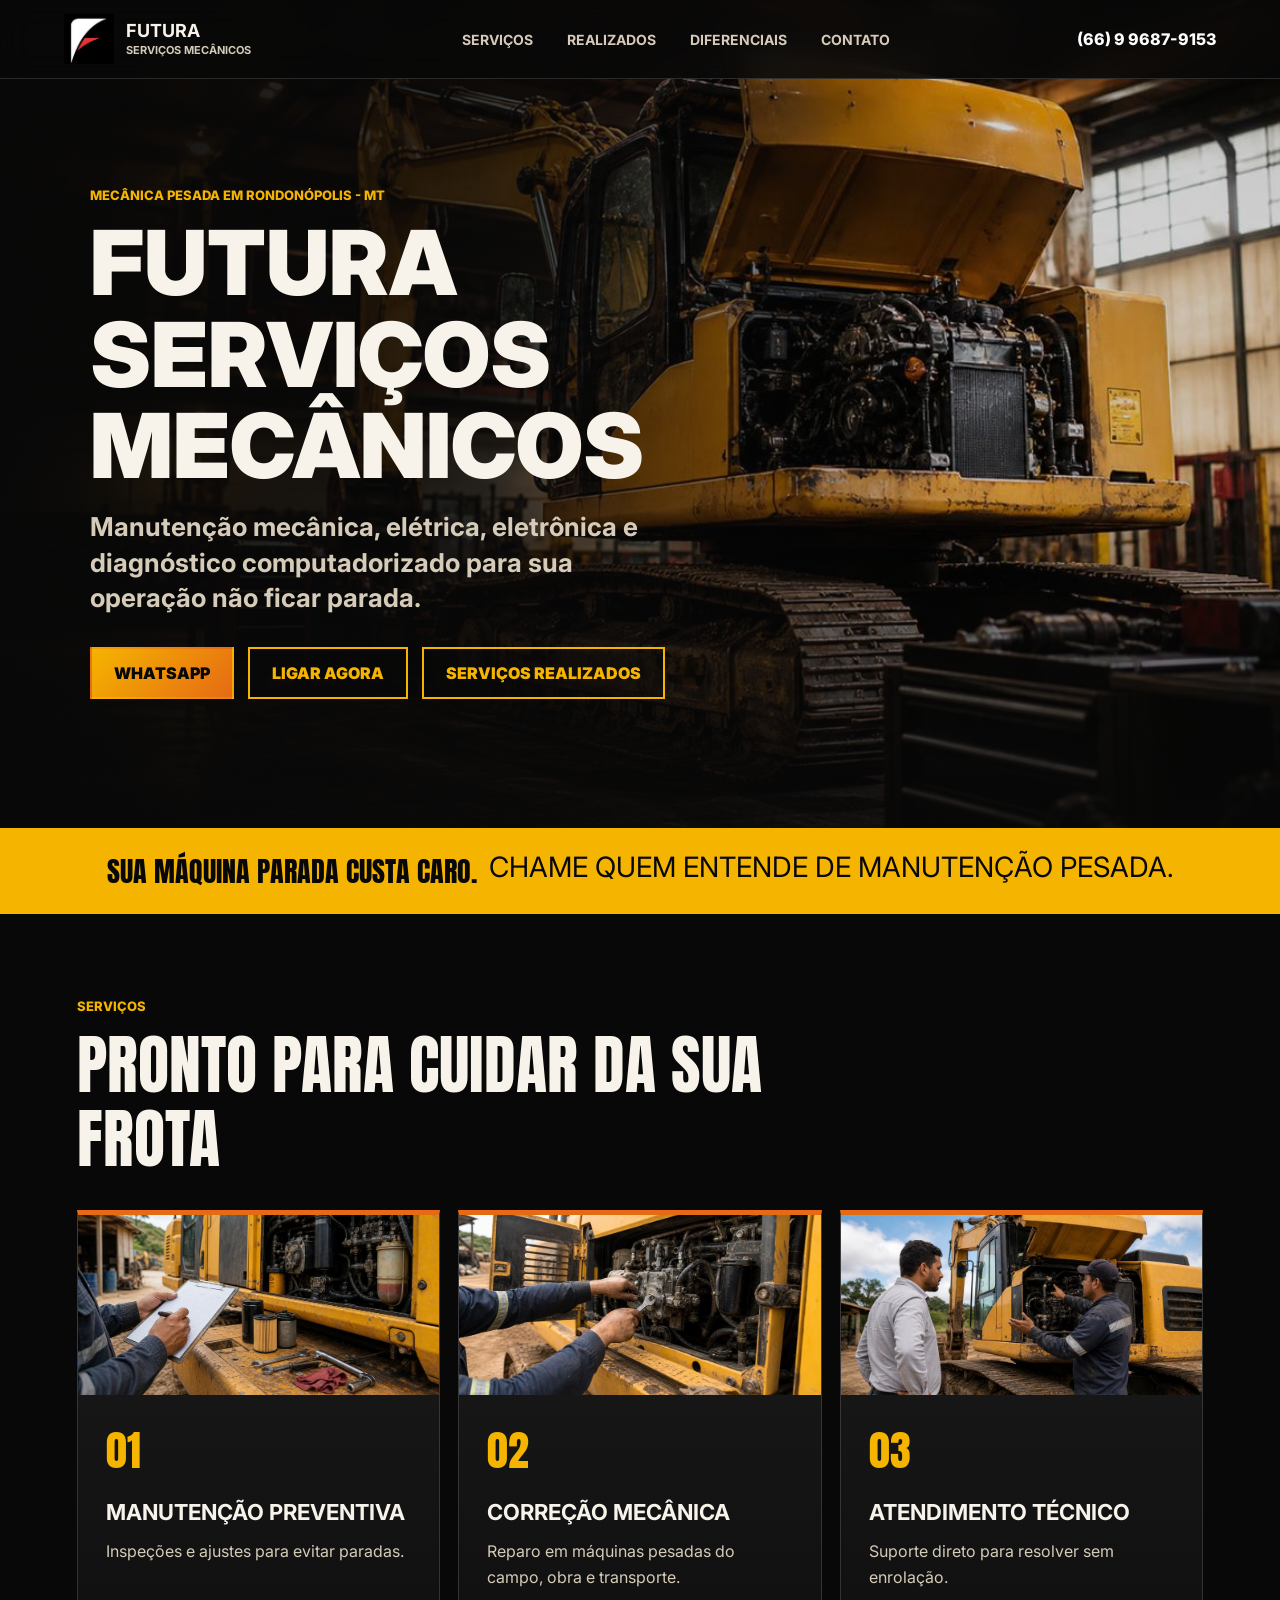
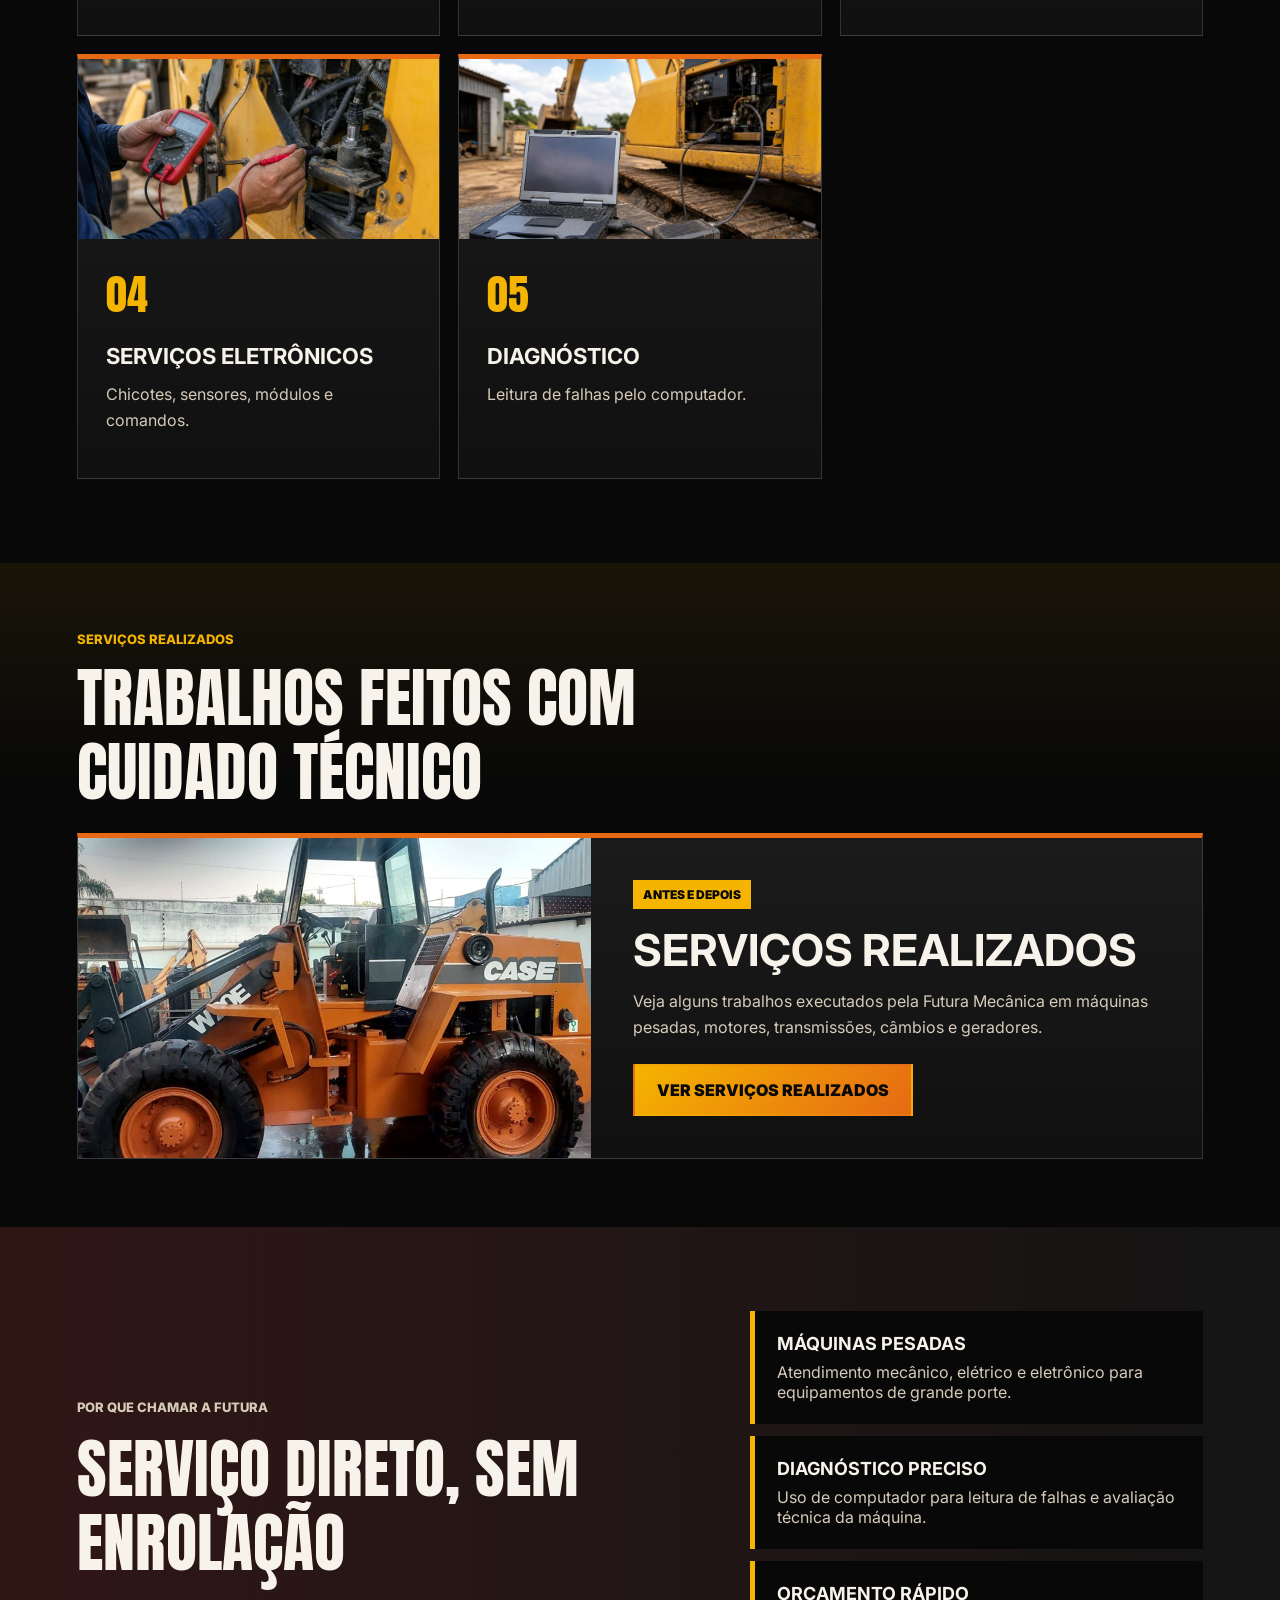
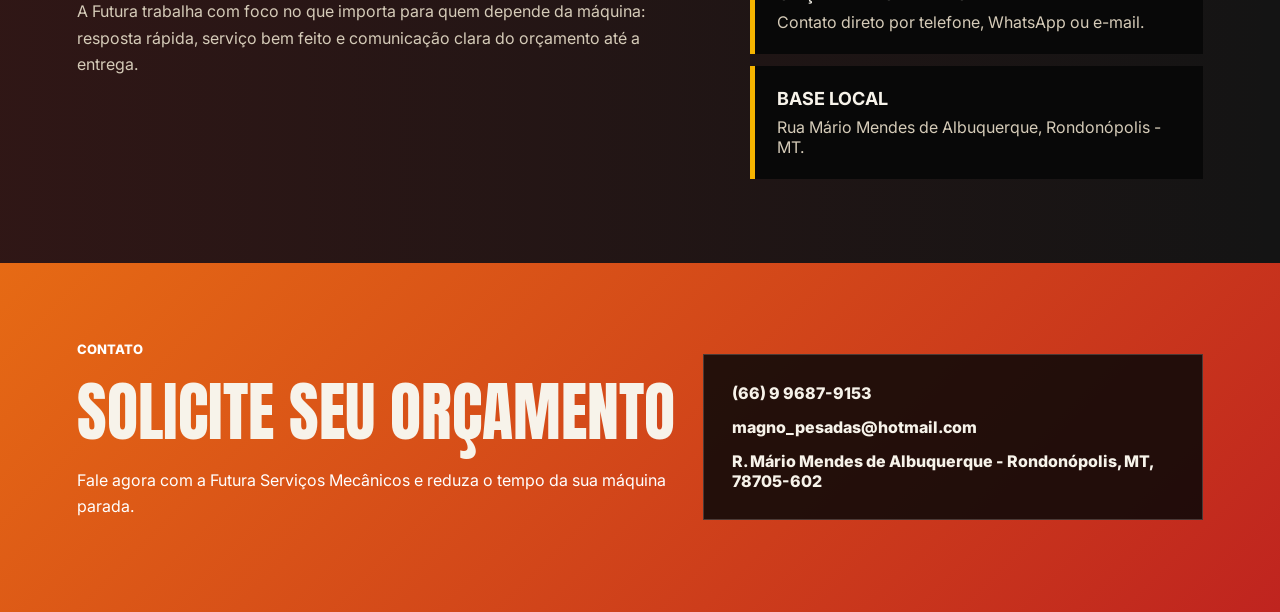
<file: index.html>
<!doctype html>
<html lang="pt-BR">
  <head>
    <meta charset="utf-8">
    <meta name="viewport" content="width=device-width, initial-scale=1">
    <title>Futura Serviços Mecânicos</title>
    <meta
      name="description"
      content="Manutenção de máquinas pesadas em Rondonópolis, MT. Solicite seu orçamento com a Futura Serviços Mecânicos."
    >
    <link rel="canonical" href="https://futuramec.com.br/">
    <meta name="referrer" content="strict-origin-when-cross-origin">
    <meta name="theme-color" content="#f4b400">
    <meta property="og:title" content="Futura Serviços Mecânicos">
    <meta property="og:description" content="Manutenção mecânica, elétrica, eletrônica e diagnóstico computadorizado para máquinas pesadas em Rondonópolis, MT.">
    <meta property="og:type" content="website">
    <meta property="og:url" content="https://futuramec.com.br/">
    <meta property="og:image" content="https://futuramec.com.br/assets/images/hero/oficina-mecanica-pesada.jpg">
    <link rel="preconnect" href="https://fonts.googleapis.com">
    <link rel="preconnect" href="https://fonts.gstatic.com" crossorigin>
    <link rel="preload" as="image" href="assets/images/hero/oficina-mecanica-pesada.jpg">
    <link rel="icon" href="favicon.ico" sizes="any">
    <link rel="icon" type="image/png" sizes="32x32" href="assets/images/brand/favicon-32x32.png">
    <link rel="icon" type="image/png" sizes="48x48" href="assets/images/brand/favicon-48x48.png">
    <link rel="apple-touch-icon" sizes="180x180" href="assets/images/brand/apple-touch-icon.png">
    <link rel="manifest" href="site.webmanifest">
    <link
      href="https://fonts.googleapis.com/css2?family=Anton&family=Inter:wght@400;600;700;800&display=swap"
      rel="stylesheet"
    >
    <link rel="stylesheet" href="assets/css/styles.css">
    <script src="assets/js/site.js" defer></script>
  </head>
  <body>
    <header class="site-header" aria-label="Topo do site">
      <a class="brand" href="#inicio" aria-label="Futura Serviços Mecânicos">
        <img class="brand-logo" src="assets/images/brand/logo-futura.jpg" alt="Logo Futura">
        <span>
          <strong>Futura</strong>
          <small>Serviços Mecânicos</small>
        </span>
      </a>

      <nav class="site-nav" aria-label="Menu principal">
        <a href="#servicos">Serviços</a>
        <a href="servicos-realizados.html">Realizados</a>
        <a href="#diferenciais">Diferenciais</a>
        <a href="#contato">Contato</a>
      </nav>

      <a class="header-call" href="tel:+5566996879153">(66) 9 9687-9153</a>
    </header>

    <main id="inicio">
      <section class="hero">
        <div class="hero-media" aria-hidden="true"></div>
        <div class="hero-overlay"></div>
        <div class="hero-content">
          <p class="eyebrow">Mecânica pesada em Rondonópolis - MT</p>
          <h1>Futura Serviços Mecânicos</h1>
          <p class="hero-subtitle">Manutenção mecânica, elétrica, eletrônica e diagnóstico computadorizado para sua operação não ficar parada.</p>
          <div class="hero-actions">
            <a class="button button-primary" href="https://wa.me/5566996879153" target="_blank" rel="noopener noreferrer">
              WhatsApp
            </a>
            <a class="button button-secondary" href="tel:+5566996879153">
              Ligar agora
            </a>
            <a class="button button-secondary" href="servicos-realizados.html">
              Serviços realizados
            </a>
          </div>
        </div>
      </section>

      <section class="alert-strip" aria-label="Chamada principal">
        <strong>Sua máquina parada custa caro.</strong>
        <span>Chame quem entende de manutenção pesada.</span>
      </section>

      <section class="section services" id="servicos">
        <div class="section-heading">
          <p class="eyebrow">Serviços</p>
          <h2>Pronto para cuidar da sua frota</h2>
        </div>

        <div class="service-grid">
          <article class="service-card">
            <img src="assets/images/services/manutencao-preventiva.jpg" alt="Manutenção preventiva em máquina pesada" loading="lazy" decoding="async">
            <span class="service-number">01</span>
            <h3>Manutenção preventiva</h3>
            <p>Inspeções e ajustes para evitar paradas.</p>
          </article>
          <article class="service-card">
            <img src="assets/images/services/correcao-mecanica.jpg" alt="Correção mecânica em máquina pesada" loading="lazy" decoding="async">
            <span class="service-number">02</span>
            <h3>Correção mecânica</h3>
            <p>Reparo em máquinas pesadas do campo, obra e transporte.</p>
          </article>
          <article class="service-card">
            <img src="assets/images/services/atendimento-tecnico.jpg" alt="Atendimento técnico em máquina pesada" loading="lazy" decoding="async">
            <span class="service-number">03</span>
            <h3>Atendimento técnico</h3>
            <p>Suporte direto para resolver sem enrolação.</p>
          </article>
          <article class="service-card">
            <img src="assets/images/services/servico-eletronico.jpg" alt="Serviço eletrônico em máquina pesada" loading="lazy" decoding="async">
            <span class="service-number">04</span>
            <h3>Serviços eletrônicos</h3>
            <p>Chicotes, sensores, módulos e comandos.</p>
          </article>
          <article class="service-card">
            <img class="diagnostic-image" src="assets/images/services/diagnostico-computador.jpg" alt="Diagnóstico computadorizado de máquina pesada" loading="lazy" decoding="async">
            <span class="service-number">05</span>
            <h3>Diagnóstico</h3>
            <p>Leitura de falhas pelo computador.</p>
          </article>
        </div>
      </section>

      <section class="section completed-work completed-work-teaser" id="realizados">
        <div class="section-heading">
          <p class="eyebrow">Serviços realizados</p>
          <h2>Trabalhos feitos com cuidado técnico</h2>
        </div>

        <article class="work-teaser-card">
          <img src="assets/images/servicos/reforma-pa-carregadeira/depois/depois-01.jpg" alt="Pá carregadeira Case depois da reforma" loading="lazy" decoding="async">
          <div>
            <span class="work-badge">Antes e depois</span>
            <h3>Serviços Realizados</h3>
            <p>Veja alguns trabalhos executados pela Futura Mecânica em máquinas pesadas, motores, transmissões, câmbios e geradores.</p>
            <a class="button button-primary" href="servicos-realizados.html">Ver serviços realizados</a>
          </div>
        </article>
      </section>

      <section class="section split" id="diferenciais">
        <div>
          <p class="eyebrow">Por que chamar a Futura</p>
          <h2>Serviço direto, sem enrolação</h2>
          <p>
            A Futura trabalha com foco no que importa para quem depende da máquina:
            resposta rápida, serviço bem feito e comunicação clara do orçamento até a entrega.
          </p>
        </div>

        <div class="feature-list" aria-label="Diferenciais">
          <div>
            <strong>Máquinas pesadas</strong>
            <span>Atendimento mecânico, elétrico e eletrônico para equipamentos de grande porte.</span>
          </div>
          <div>
            <strong>Diagnóstico preciso</strong>
            <span>Uso de computador para leitura de falhas e avaliação técnica da máquina.</span>
          </div>
          <div>
            <strong>Orçamento rápido</strong>
            <span>Contato direto por telefone, WhatsApp ou e-mail.</span>
          </div>
          <div>
            <strong>Base local</strong>
            <span>Rua Mário Mendes de Albuquerque, Rondonópolis - MT.</span>
          </div>
        </div>
      </section>

      <section class="contact-band" id="contato">
        <div>
          <p class="eyebrow">Contato</p>
          <h2>Solicite seu orçamento</h2>
          <p>Fale agora com a Futura Serviços Mecânicos e reduza o tempo da sua máquina parada.</p>
        </div>

        <div class="contact-card">
          <a href="tel:+5566996879153">(66) 9 9687-9153</a>
          <a href="mailto:magno_pesadas@hotmail.com">magno_pesadas@hotmail.com</a>
          <address>R. Mário Mendes de Albuquerque - Rondonópolis, MT, 78705-602</address>
        </div>
      </section>
    </main>
  </body>
</html>
</file>
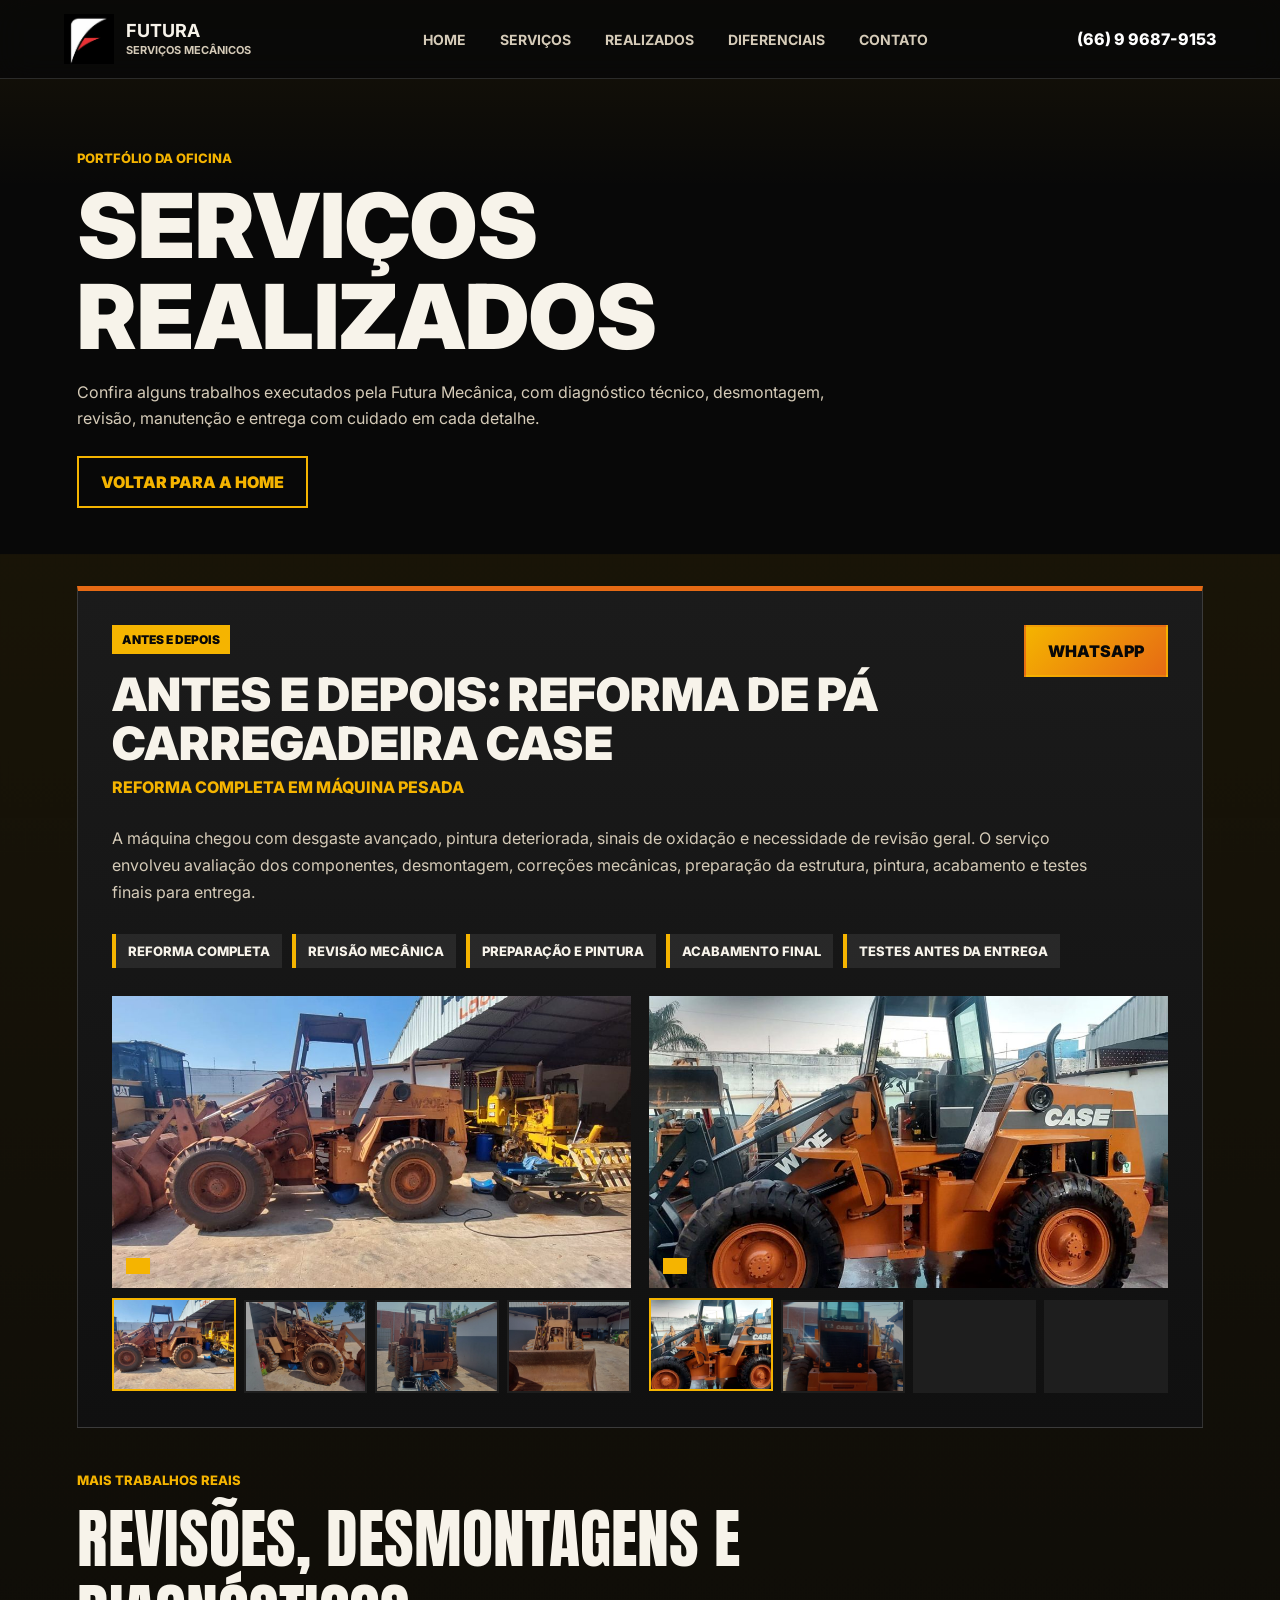
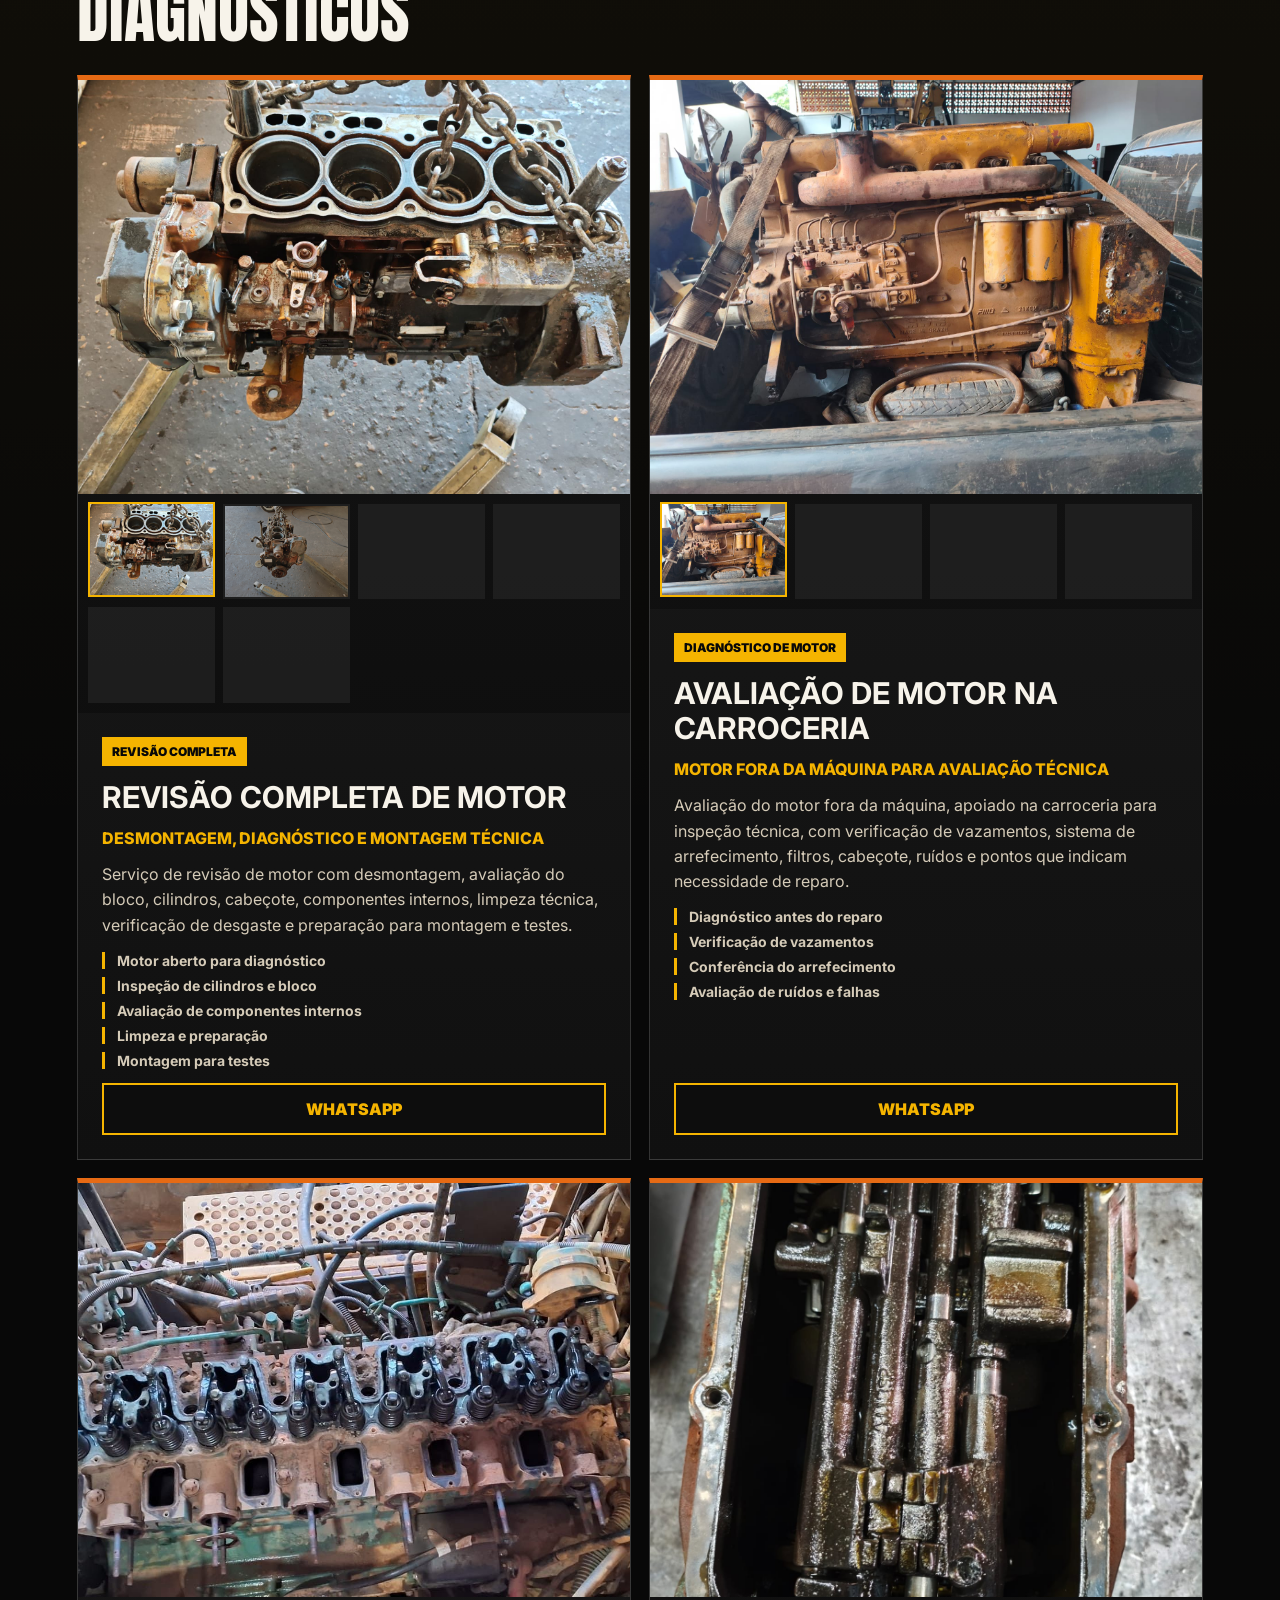
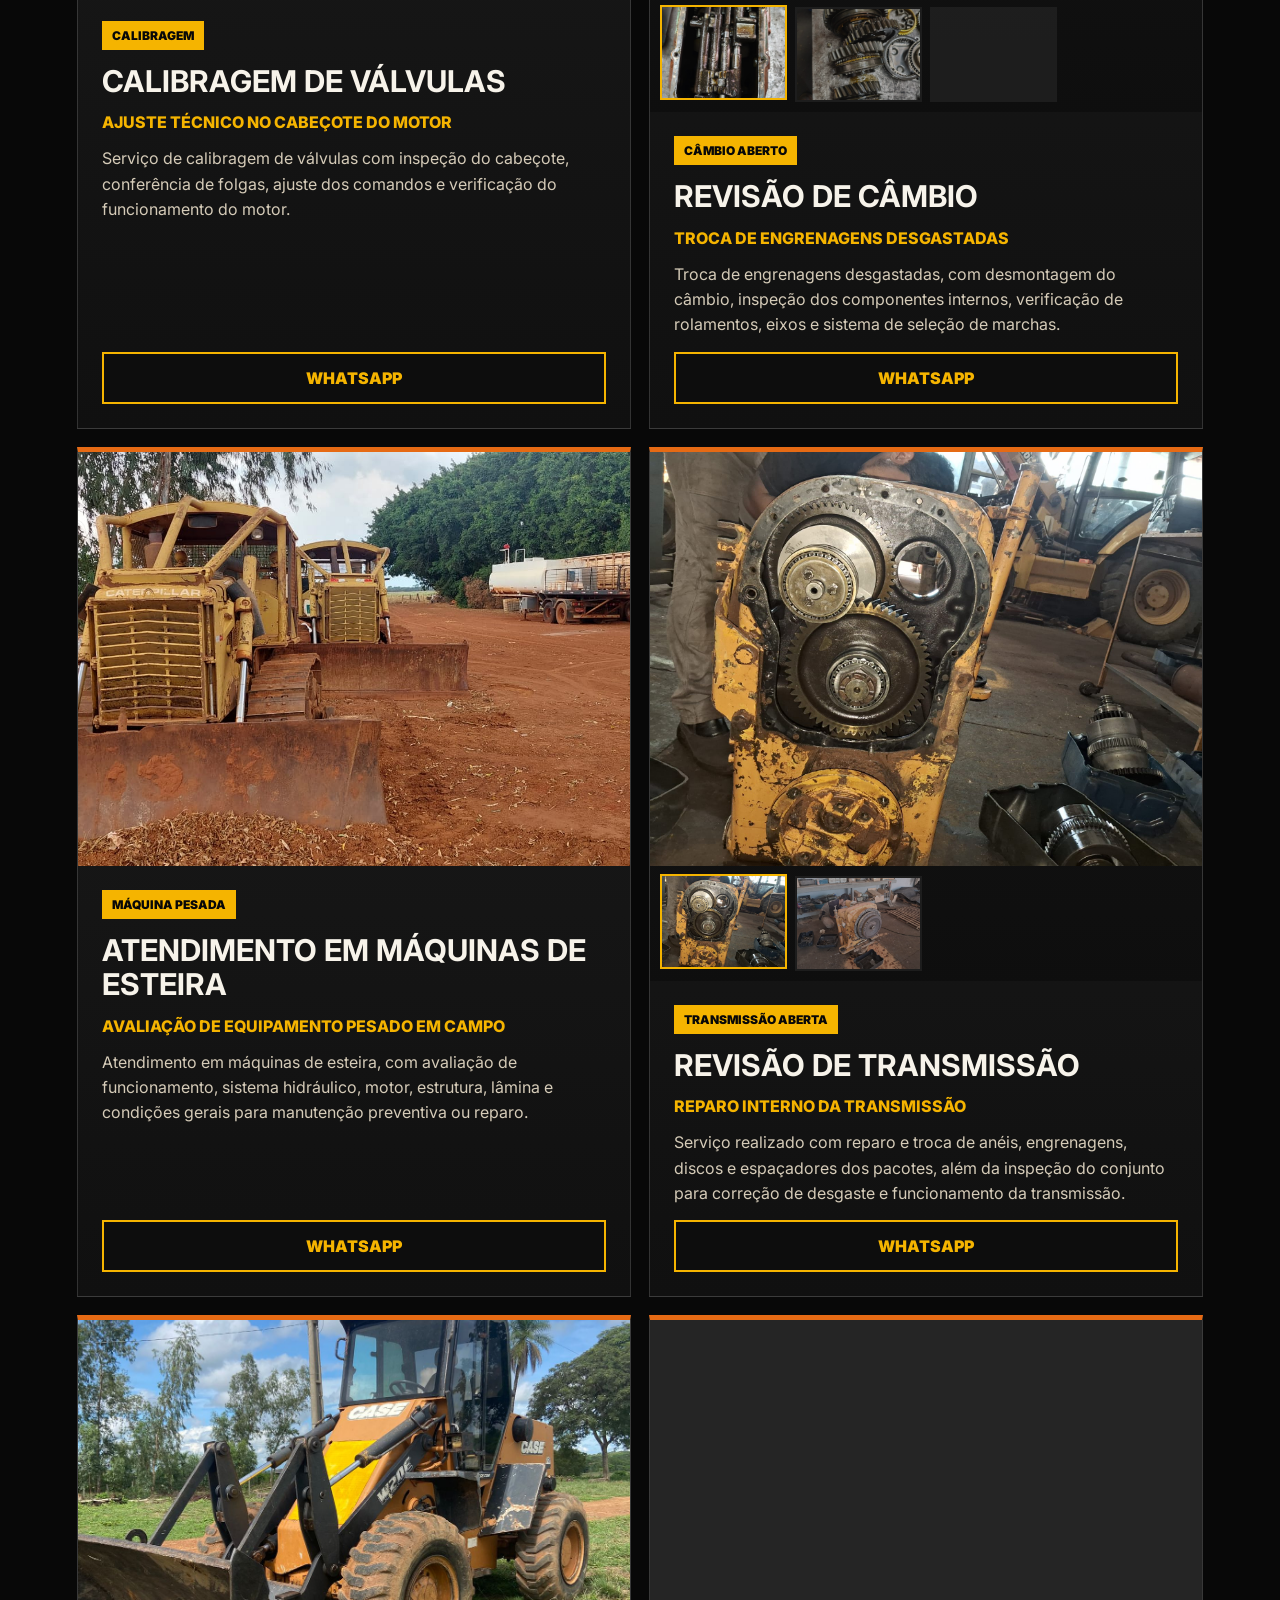
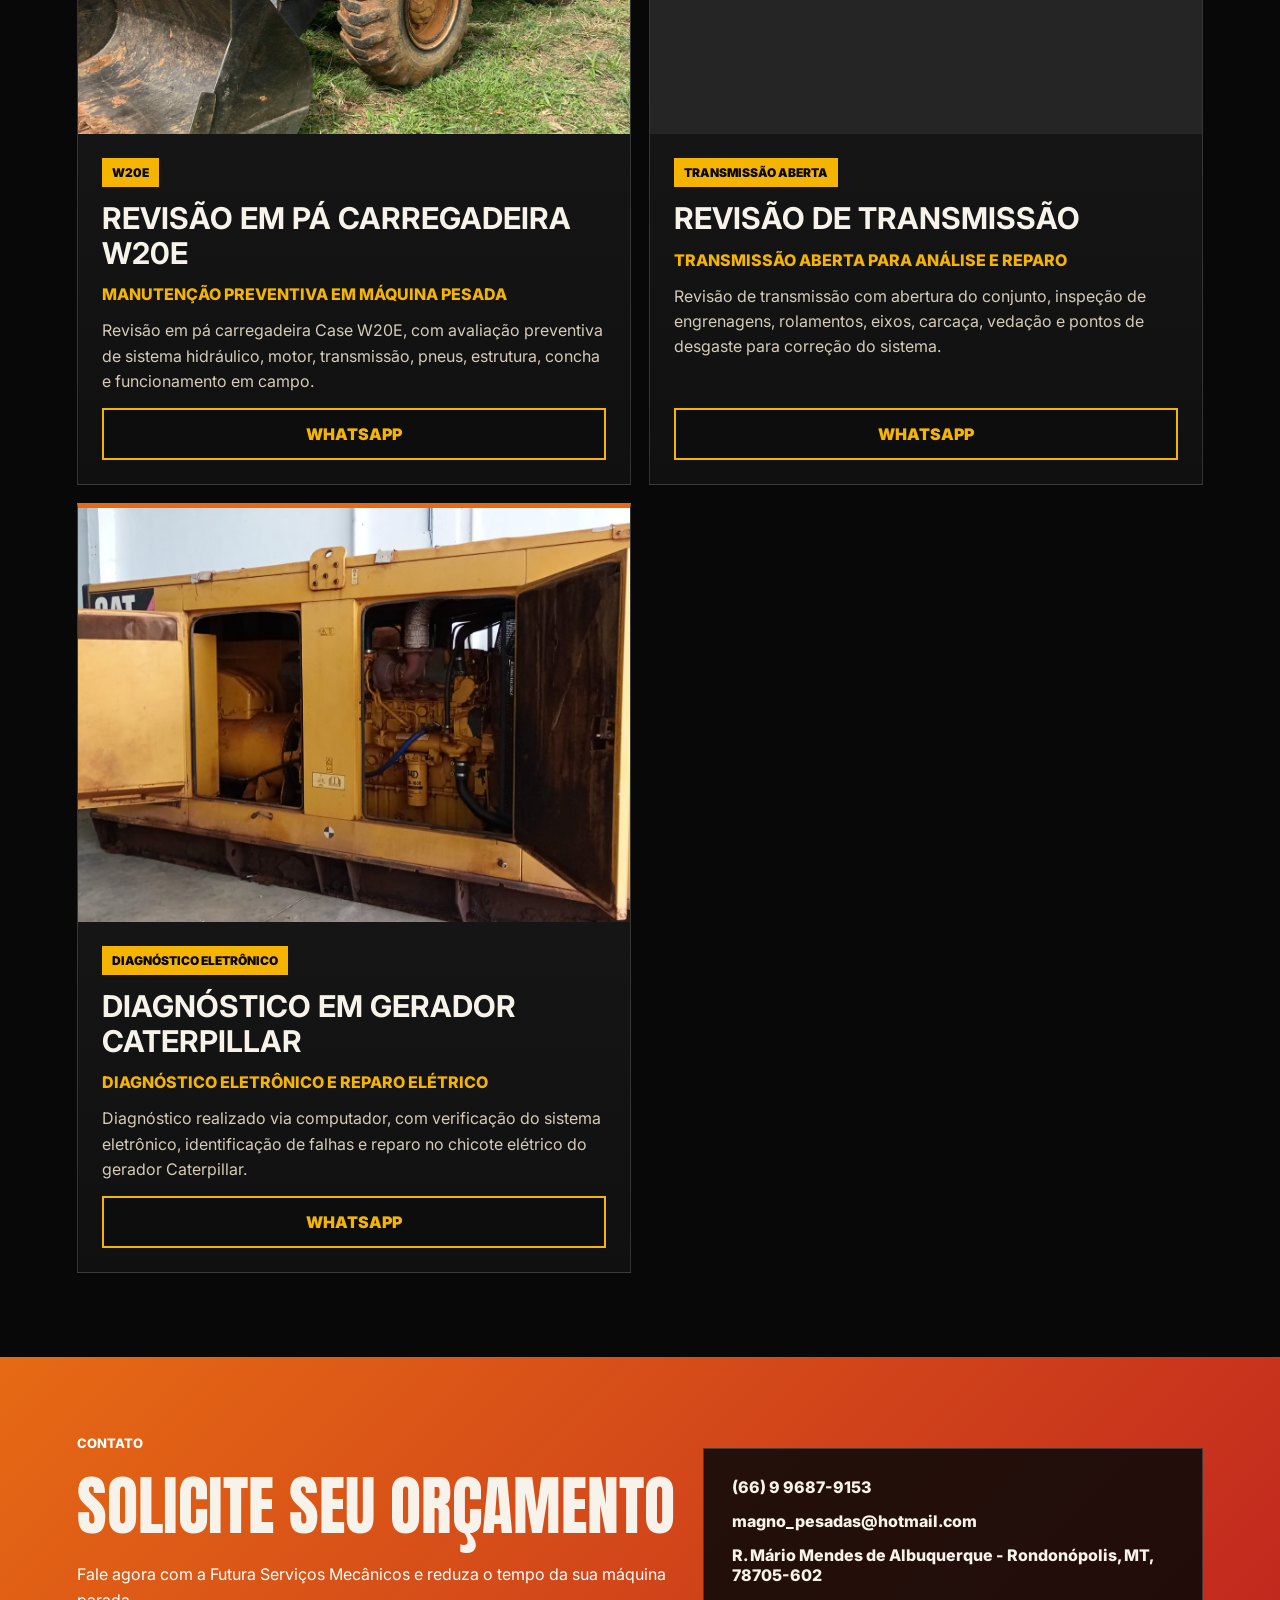
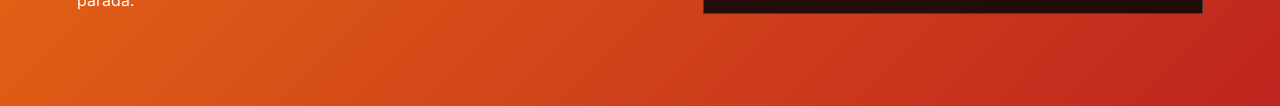
<file: servicos-realizados.html>
﻿<!doctype html>
<html lang="pt-BR">
  <head>
    <meta charset="utf-8">
    <meta name="viewport" content="width=device-width, initial-scale=1">
    <title>Serviços Realizados | Futura Mecânica</title>
    <meta
      name="description"
      content="Veja serviços realizados pela Futura Mecânica em máquinas pesadas, motores, câmbios, transmissões, esteiras e geradores."
    >
    <link rel="canonical" href="https://futuramec.com.br/servicos-realizados.html">
    <meta name="referrer" content="strict-origin-when-cross-origin">
    <meta name="theme-color" content="#f4b400">
    <meta property="og:title" content="Serviços Realizados | Futura Mecânica">
    <meta property="og:description" content="Veja serviços realizados pela Futura Mecânica em máquinas pesadas, motores, câmbios, transmissões, esteiras e geradores.">
    <meta property="og:type" content="website">
    <meta property="og:url" content="https://futuramec.com.br/servicos-realizados.html">
    <meta property="og:image" content="https://futuramec.com.br/assets/images/servicos/reforma-pa-carregadeira/depois/depois-01.jpg">
    <link rel="preconnect" href="https://fonts.googleapis.com">
    <link rel="preconnect" href="https://fonts.gstatic.com" crossorigin>
    <link rel="preload" as="image" href="assets/images/servicos/reforma-pa-carregadeira/depois/depois-01.jpg">
    <link rel="icon" href="favicon.ico" sizes="any">
    <link rel="icon" type="image/png" sizes="32x32" href="assets/images/brand/favicon-32x32.png">
    <link rel="icon" type="image/png" sizes="48x48" href="assets/images/brand/favicon-48x48.png">
    <link rel="apple-touch-icon" sizes="180x180" href="assets/images/brand/apple-touch-icon.png">
    <link rel="manifest" href="site.webmanifest">
    <link
      href="https://fonts.googleapis.com/css2?family=Anton&family=Inter:wght@400;600;700;800&display=swap"
      rel="stylesheet"
    >
    <link rel="stylesheet" href="assets/css/styles.css">
    <script src="assets/js/site.js" defer></script>
  </head>
  <body>
    <header class="site-header" aria-label="Topo do site">
      <a class="brand" href="index.html" aria-label="Futura Serviços Mecânicos">
        <img class="brand-logo" src="assets/images/brand/logo-futura.jpg" alt="Logo Futura">
        <span>
          <strong>Futura</strong>
          <small>Serviços Mecânicos</small>
        </span>
      </a>

      <nav class="site-nav" aria-label="Menu principal">
        <a href="index.html">Home</a>
        <a href="index.html#servicos">Serviços</a>
        <a href="servicos-realizados.html" aria-current="page">Realizados</a>
        <a href="index.html#diferenciais">Diferenciais</a>
        <a href="#contato">Contato</a>
      </nav>

      <a class="header-call" href="tel:+5566996879153">(66) 9 9687-9153</a>
    </header>

    <main>
      <section class="section page-hero completed-work">
        <div class="section-heading">
          <p class="eyebrow">Portfólio da oficina</p>
          <h1>Serviços Realizados</h1>
          <p>Confira alguns trabalhos executados pela Futura Mecânica, com diagnóstico técnico, desmontagem, revisão, manutenção e entrega com cuidado em cada detalhe.</p>
          <a class="button button-secondary back-home-link" href="index.html">Voltar para a home</a>
        </div>
      </section>

      <section class="section completed-work work-page-section" aria-label="Antes e depois da reforma de pá carregadeira Case">
        <article class="before-after-card featured-work-card">
          <div class="work-card-header">
            <div>
              <span class="work-badge">Antes e depois</span>
              <h2>Antes e depois: reforma de pá carregadeira Case</h2>
              <p class="work-subtitle">Reforma completa em máquina pesada</p>
            </div>
            <a class="button button-primary work-cta" href="https://wa.me/5566996879153?text=Ol%C3%A1%2C%20vi%20no%20site%20os%20servi%C3%A7os%20realizados%20da%20Futura%20Mec%C3%A2nica%20e%20gostaria%20de%20solicitar%20um%20or%C3%A7amento%20para%20um%20servi%C3%A7o%20parecido." target="_blank" rel="noopener noreferrer">WhatsApp</a>
          </div>

          <p class="work-description">
            A máquina chegou com desgaste avançado, pintura deteriorada, sinais de oxidação e necessidade de revisão geral. O serviço envolveu avaliação dos componentes, desmontagem, correções mecânicas, preparação da estrutura, pintura, acabamento e testes finais para entrega.
          </p>

          <ul class="work-highlights" aria-label="Destaques do serviço">
            <li>Reforma completa</li>
            <li>Revisão mecânica</li>
            <li>Preparação e pintura</li>
            <li>Acabamento final</li>
            <li>Testes antes da entrega</li>
          </ul>

          <div class="before-after-grid">
            <div class="comparison-panel" data-gallery="antes">
              <figure class="comparison-main">
                <img src="assets/images/servicos/reforma-pa-carregadeira/antes/antes-01.jpg" alt="Pá carregadeira Case antes da reforma" loading="lazy" decoding="async">
                <figcaption>Antes</figcaption>
              </figure>
              <div class="comparison-thumbs" aria-label="Galeria antes da reforma">
                <img src="assets/images/servicos/reforma-pa-carregadeira/antes/antes-01.jpg" alt="Pá carregadeira Case antes da reforma" loading="lazy" decoding="async" tabindex="0">
                <img src="assets/images/servicos/reforma-pa-carregadeira/antes/antes-02.jpg" alt="Pá carregadeira Case antes da reforma em vista lateral" loading="lazy" decoding="async" tabindex="0">
                <img src="assets/images/servicos/reforma-pa-carregadeira/antes/antes-03.jpg" alt="Pá carregadeira Case antes da reforma vista traseira" loading="lazy" decoding="async" tabindex="0">
                <img src="assets/images/servicos/reforma-pa-carregadeira/antes/antes-04.jpg" alt="Pá carregadeira Case antes da reforma vista frontal" loading="lazy" decoding="async" tabindex="0">
              </div>
            </div>

            <div class="comparison-panel" data-gallery="depois">
              <figure class="comparison-main">
                <img src="assets/images/servicos/reforma-pa-carregadeira/depois/depois-01.jpg" alt="Pá carregadeira Case depois da reforma" loading="lazy" decoding="async">
                <figcaption>Depois</figcaption>
              </figure>
              <div class="comparison-thumbs" aria-label="Galeria depois da reforma">
                <img src="assets/images/servicos/reforma-pa-carregadeira/depois/depois-01.jpg" alt="Pá carregadeira Case depois da reforma" loading="lazy" decoding="async" tabindex="0">
                <img src="assets/images/servicos/reforma-pa-carregadeira/depois/depois-02.jpg" alt="Pá carregadeira Case depois da reforma vista frontal" loading="lazy" decoding="async" tabindex="0">
                <img src="assets/images/servicos/reforma-pa-carregadeira/depois/depois-03.jpg" alt="Pá carregadeira Case depois da reforma na oficina" loading="lazy" decoding="async" tabindex="0">
                <img src="assets/images/servicos/reforma-pa-carregadeira/depois/depois-04.jpg" alt="Pá carregadeira Case depois da reforma vista lateral completa" loading="lazy" decoding="async" tabindex="0">
              </div>
            </div>
          </div>
        </article>

        <div class="section-heading performed-heading">
          <p class="eyebrow">Mais trabalhos reais</p>
          <h2>Revisões, desmontagens e diagnósticos</h2>
        </div>

        <div class="performed-services-grid" aria-label="Outros serviços realizados">
          <article class="performed-service-card">
            <div class="service-card-gallery comparison-panel" data-gallery="motor">
              <figure class="comparison-main service-main-image">
                <img src="assets/images/servicos/revisao-motor/antes/antes-01.jpg" alt="Motor aberto antes da revisão com cilindros expostos" loading="lazy" decoding="async">
                <figcaption></figcaption>
              </figure>
              <div class="comparison-thumbs" aria-label="Galeria revisão completa de motor">
                <img src="assets/images/servicos/revisao-motor/antes/antes-01.jpg" alt="Motor aberto antes da revisão com cilindros expostos" loading="lazy" decoding="async" tabindex="0">
                <img src="assets/images/servicos/revisao-motor/antes/antes-02.jpg" alt="Parte superior do motor aberta para inspeção interna" loading="lazy" decoding="async" tabindex="0">
                <img src="assets/images/servicos/revisao-motor/antes/antes-03.jpg" alt="Bloco do motor aberto para diagnóstico técnico" loading="lazy" decoding="async" tabindex="0">
                <img src="assets/images/servicos/revisao-motor/antes/antes-04.jpg" alt="Motor desmontado para diagnóstico de revisão completa" loading="lazy" decoding="async" tabindex="0">
                <img src="assets/images/servicos/revisao-motor/antes/antes-05.jpg" alt="Conjunto do motor aberto antes da montagem" loading="lazy" decoding="async" tabindex="0">
                <img src="assets/images/servicos/revisao-motor/depois/depois-01.jpg" alt="Depois: motor revisado e remontado após manutenção completa" loading="lazy" decoding="async" tabindex="0">
              </div>
            </div>
            <div class="performed-service-content">
              <span class="work-badge">Revisão completa</span>
              <h3>Revisão completa de motor</h3>
              <p class="work-subtitle">Desmontagem, diagnóstico e montagem técnica</p>
              <p>Serviço de revisão de motor com desmontagem, avaliação do bloco, cilindros, cabeçote, componentes internos, limpeza técnica, verificação de desgaste e preparação para montagem e testes.</p>
              <ul class="compact-highlights">
                <li>Motor aberto para diagnóstico</li>
                <li>Inspeção de cilindros e bloco</li>
                <li>Avaliação de componentes internos</li>
                <li>Limpeza e preparação</li>
                <li>Montagem para testes</li>
              </ul>
              <a class="button button-secondary" href="https://wa.me/5566996879153?text=Ol%C3%A1%2C%20vi%20no%20site%20os%20servi%C3%A7os%20realizados%20da%20Futura%20Mec%C3%A2nica%20e%20gostaria%20de%20solicitar%20um%20or%C3%A7amento%20para%20um%20servi%C3%A7o%20parecido." target="_blank" rel="noopener noreferrer">WhatsApp</a>
            </div>
          </article>

          <article class="performed-service-card">
            <div class="service-card-gallery comparison-panel" data-gallery="motor-instalado">
              <figure class="comparison-main service-main-image">
                <img src="assets/images/servicos/avaliacao-motor-instalado/motor-instalado-01.jpg" alt="Motor instalado em máquina pesada durante avaliação técnica" loading="lazy" decoding="async">
                <figcaption></figcaption>
              </figure>
              <div class="comparison-thumbs" aria-label="Galeria avaliação de motor instalado">
                <img src="assets/images/servicos/avaliacao-motor-instalado/motor-instalado-01.jpg" alt="Motor instalado em máquina pesada durante avaliação técnica" loading="lazy" decoding="async" tabindex="0">
                <img src="assets/images/servicos/avaliacao-motor-instalado/motor-instalado-02.jpg" alt="Ventoinha e frente do motor durante inspeção" loading="lazy" decoding="async" tabindex="0">
                <img src="assets/images/servicos/avaliacao-motor-instalado/motor-instalado-03.jpg" alt="Lateral do motor instalado com sinais de desgaste" loading="lazy" decoding="async" tabindex="0">
                <img src="assets/images/servicos/avaliacao-motor-instalado/motor-instalado-04.jpg" alt="Parte superior do motor instalado para avaliação" loading="lazy" decoding="async" tabindex="0">
              </div>
            </div>
            <div class="performed-service-content">
              <span class="work-badge">Diagnóstico de motor</span>
              <h3>Avaliação de motor na carroceria</h3>
              <p class="work-subtitle">Motor fora da máquina para avaliação técnica</p>
              <p>Avaliação do motor fora da máquina, apoiado na carroceria para inspeção técnica, com verificação de vazamentos, sistema de arrefecimento, filtros, cabeçote, ruídos e pontos que indicam necessidade de reparo.</p>
              <ul class="compact-highlights">
                <li>Diagnóstico antes do reparo</li>
                <li>Verificação de vazamentos</li>
                <li>Conferência do arrefecimento</li>
                <li>Avaliação de ruídos e falhas</li>
              </ul>
              <a class="button button-secondary" href="https://wa.me/5566996879153?text=Ol%C3%A1%2C%20vi%20no%20site%20os%20servi%C3%A7os%20realizados%20da%20Futura%20Mec%C3%A2nica%20e%20gostaria%20de%20solicitar%20um%20or%C3%A7amento%20para%20um%20servi%C3%A7o%20parecido." target="_blank" rel="noopener noreferrer">WhatsApp</a>
            </div>
          </article>

          <article class="performed-service-card">
            <img class="performed-card-image performed-card-image-valvulas" src="assets/images/servicos/avaliacao-motor-instalado/motor-instalado-05-horizontal.jpg" alt="Calibragem de válvulas em motor de máquina pesada" loading="lazy" decoding="async">
            <div class="performed-service-content">
              <span class="work-badge">Calibragem</span>
              <h3>Calibragem de válvulas</h3>
              <p class="work-subtitle">Ajuste técnico no cabeçote do motor</p>
              <p>Serviço de calibragem de válvulas com inspeção do cabeçote, conferência de folgas, ajuste dos comandos e verificação do funcionamento do motor.</p>
              <a class="button button-secondary" href="https://wa.me/5566996879153?text=Ol%C3%A1%2C%20vi%20no%20site%20os%20servi%C3%A7os%20realizados%20da%20Futura%20Mec%C3%A2nica%20e%20gostaria%20de%20solicitar%20um%20or%C3%A7amento%20para%20um%20servi%C3%A7o%20parecido." target="_blank" rel="noopener noreferrer">WhatsApp</a>
            </div>
          </article>

          <article class="performed-service-card">
            <div class="service-card-gallery comparison-panel" data-gallery="cambio">
              <figure class="comparison-main service-main-image">
                <img src="assets/images/servicos/revisao-cambio/cambio-01.jpg" alt="Câmbio aberto para revisão interna" loading="lazy" decoding="async">
                <figcaption></figcaption>
              </figure>
              <div class="comparison-thumbs" aria-label="Galeria revisão de câmbio">
                <img src="assets/images/servicos/revisao-cambio/cambio-01.jpg" alt="Câmbio aberto para revisão interna" loading="lazy" decoding="async" tabindex="0">
                <img src="assets/images/servicos/revisao-cambio/cambio-02.jpg" alt="Engrenagens do câmbio desmontadas para inspeção" loading="lazy" decoding="async" tabindex="0">
                <img src="assets/images/servicos/revisao-cambio/cambio-03.jpg" alt="Componentes internos do câmbio organizados para revisão" loading="lazy" decoding="async" tabindex="0">
              </div>
            </div>
            <div class="performed-service-content">
              <span class="work-badge">Câmbio aberto</span>
              <h3>Revisão de câmbio</h3>
              <p class="work-subtitle">Troca de engrenagens desgastadas</p>
              <p>Troca de engrenagens desgastadas, com desmontagem do câmbio, inspeção dos componentes internos, verificação de rolamentos, eixos e sistema de seleção de marchas.</p>
              <a class="button button-secondary" href="https://wa.me/5566996879153?text=Ol%C3%A1%2C%20vi%20no%20site%20os%20servi%C3%A7os%20realizados%20da%20Futura%20Mec%C3%A2nica%20e%20gostaria%20de%20solicitar%20um%20or%C3%A7amento%20para%20um%20servi%C3%A7o%20parecido." target="_blank" rel="noopener noreferrer">WhatsApp</a>
            </div>
          </article>

          <article class="performed-service-card">
            <img class="performed-card-image" src="assets/images/servicos/revisao-esteira/esteira-01.jpg" alt="Máquinas de esteira Caterpillar em atendimento de campo" loading="lazy" decoding="async">
            <div class="performed-service-content">
              <span class="work-badge">Máquina pesada</span>
              <h3>Atendimento em máquinas de esteira</h3>
              <p class="work-subtitle">Avaliação de equipamento pesado em campo</p>
              <p>Atendimento em máquinas de esteira, com avaliação de funcionamento, sistema hidráulico, motor, estrutura, lâmina e condições gerais para manutenção preventiva ou reparo.</p>
              <a class="button button-secondary" href="https://wa.me/5566996879153?text=Ol%C3%A1%2C%20vi%20no%20site%20os%20servi%C3%A7os%20realizados%20da%20Futura%20Mec%C3%A2nica%20e%20gostaria%20de%20solicitar%20um%20or%C3%A7amento%20para%20um%20servi%C3%A7o%20parecido." target="_blank" rel="noopener noreferrer">WhatsApp</a>
            </div>
          </article>

          <article class="performed-service-card">
            <div class="service-card-gallery comparison-panel" data-gallery="transmissao">
              <figure class="comparison-main service-main-image">
                <img src="assets/images/servicos/revisao-transmissao/transmissao-01.jpg" alt="Transmissão aberta com engrenagens expostas para revisão" loading="lazy" decoding="async">
                <figcaption></figcaption>
              </figure>
              <div class="comparison-thumbs" aria-label="Galeria revisão de transmissão">
                <img src="assets/images/servicos/revisao-transmissao/transmissao-01.jpg" alt="Transmissão aberta com engrenagens expostas para revisão" loading="lazy" decoding="async" tabindex="0">
                <img src="assets/images/servicos/revisao-transmissao/transmissao-02.jpg" alt="Conjunto de transmissão fora da máquina durante desmontagem" loading="lazy" decoding="async" tabindex="0">
              </div>
            </div>
            <div class="performed-service-content">
              <span class="work-badge">Transmissão aberta</span>
              <h3>Revisão de transmissão</h3>
              <p class="work-subtitle">Reparo interno da transmissão</p>
              <p>Serviço realizado com reparo e troca de anéis, engrenagens, discos e espaçadores dos pacotes, além da inspeção do conjunto para correção de desgaste e funcionamento da transmissão.</p>
              <a class="button button-secondary" href="https://wa.me/5566996879153?text=Ol%C3%A1%2C%20vi%20no%20site%20os%20servi%C3%A7os%20realizados%20da%20Futura%20Mec%C3%A2nica%20e%20gostaria%20de%20solicitar%20um%20or%C3%A7amento%20para%20um%20servi%C3%A7o%20parecido." target="_blank" rel="noopener noreferrer">WhatsApp</a>
            </div>
          </article>

          <article class="performed-service-card">
            <img class="performed-card-image performed-card-image-w20e" src="assets/images/servicos/revisao-w20e/w20e-01.jpg" alt="Pá carregadeira Case W20E em revisão de máquina pesada" loading="lazy" decoding="async">
            <div class="performed-service-content">
              <span class="work-badge">W20E</span>
              <h3>Revisão em pá carregadeira W20E</h3>
              <p class="work-subtitle">Manutenção preventiva em máquina pesada</p>
              <p>Revisão em pá carregadeira Case W20E, com avaliação preventiva de sistema hidráulico, motor, transmissão, pneus, estrutura, concha e funcionamento em campo.</p>
              <a class="button button-secondary" href="https://wa.me/5566996879153?text=Ol%C3%A1%2C%20vi%20no%20site%20os%20servi%C3%A7os%20realizados%20da%20Futura%20Mec%C3%A2nica%20e%20gostaria%20de%20solicitar%20um%20or%C3%A7amento%20para%20um%20servi%C3%A7o%20parecido." target="_blank" rel="noopener noreferrer">WhatsApp</a>
            </div>
          </article>

          <article class="performed-service-card">
            <img class="performed-card-image performed-card-image-contain" src="assets/images/servicos/revisao-componente-hidraulico/componente-01.jpg" alt="Componente hidráulico aberto para revisão em bancada" loading="lazy" decoding="async">
            <div class="performed-service-content">
              <span class="work-badge">Transmissão aberta</span>
              <h3>Revisão de transmissão</h3>
              <p class="work-subtitle">Transmissão aberta para análise e reparo</p>
              <p>Revisão de transmissão com abertura do conjunto, inspeção de engrenagens, rolamentos, eixos, carcaça, vedação e pontos de desgaste para correção do sistema.</p>
              <a class="button button-secondary" href="https://wa.me/5566996879153?text=Ol%C3%A1%2C%20vi%20no%20site%20os%20servi%C3%A7os%20realizados%20da%20Futura%20Mec%C3%A2nica%20e%20gostaria%20de%20solicitar%20um%20or%C3%A7amento%20para%20um%20servi%C3%A7o%20parecido." target="_blank" rel="noopener noreferrer">WhatsApp</a>
            </div>
          </article>

          <article class="performed-service-card">
            <img class="performed-card-image" src="assets/images/servicos/revisao-gerador-caterpillar/gerador-01.jpg" alt="Gerador Caterpillar aberto para revisão e manutenção" loading="lazy" decoding="async">
            <div class="performed-service-content">
              <span class="work-badge">Diagnóstico eletrônico</span>
              <h3>Diagnóstico em gerador Caterpillar</h3>
              <p class="work-subtitle">Diagnóstico eletrônico e reparo elétrico</p>
              <p>Diagnóstico realizado via computador, com verificação do sistema eletrônico, identificação de falhas e reparo no chicote elétrico do gerador Caterpillar.</p>
              <a class="button button-secondary" href="https://wa.me/5566996879153?text=Ol%C3%A1%2C%20vi%20no%20site%20os%20servi%C3%A7os%20realizados%20da%20Futura%20Mec%C3%A2nica%20e%20gostaria%20de%20solicitar%20um%20or%C3%A7amento%20para%20um%20servi%C3%A7o%20parecido." target="_blank" rel="noopener noreferrer">WhatsApp</a>
            </div>
          </article>
        </div>
      </section>

      <section class="contact-band" id="contato">
        <div>
          <p class="eyebrow">Contato</p>
          <h2>Solicite seu orçamento</h2>
          <p>Fale agora com a Futura Serviços Mecânicos e reduza o tempo da sua máquina parada.</p>
        </div>

        <div class="contact-card">
          <a href="tel:+5566996879153">(66) 9 9687-9153</a>
          <a href="mailto:magno_pesadas@hotmail.com">magno_pesadas@hotmail.com</a>
          <address>R. Mário Mendes de Albuquerque - Rondonópolis, MT, 78705-602</address>
        </div>
      </section>
    </main>
  </body>
</html>
</file>
<file: assets/css/styles.css>
:root {
  --black: #080808;
  --charcoal: #141414;
  --steel: #252525;
  --line: rgba(255, 255, 255, 0.14);
  --text: #f7f3ea;
  --muted: #d5cbb8;
  --yellow: #f5b400;
  --orange: #e66a14;
  --red: #bf241f;
  --white: #ffffff;
}

* {
  box-sizing: border-box;
}

html {
  scroll-behavior: smooth;
  overflow-x: hidden;
}

body {
  margin: 0;
  color: var(--text);
  font-family: "Inter", Arial, sans-serif;
  background: var(--black);
  overflow-x: hidden;
}

a {
  color: inherit;
  text-decoration: none;
}

.site-header {
  position: fixed;
  z-index: 20;
  top: 0;
  left: 0;
  right: 0;
  display: flex;
  align-items: center;
  justify-content: space-between;
  gap: 24px;
  min-height: 76px;
  padding: 14px clamp(18px, 5vw, 72px);
  background: rgba(8, 8, 8, 0.88);
  border-bottom: 1px solid var(--line);
  backdrop-filter: blur(16px);
}

.brand {
  display: flex;
  align-items: center;
  gap: 12px;
  min-width: 210px;
  text-transform: uppercase;
}

.brand-logo {
  width: 50px;
  height: 50px;
  object-fit: cover;
  background: var(--black);
}

.brand strong,
.brand small {
  display: block;
  line-height: 1;
}

.brand strong {
  font-size: 18px;
  letter-spacing: 0;
}

.brand small {
  margin-top: 5px;
  color: var(--muted);
  font-size: 11px;
  font-weight: 700;
}

.site-nav {
  display: flex;
  align-items: center;
  justify-content: center;
  gap: clamp(14px, 3vw, 34px);
  color: var(--muted);
  font-size: 14px;
  font-weight: 700;
  text-transform: uppercase;
}

.site-nav a:hover,
.header-call:hover,
.contact-card a:hover {
  color: var(--yellow);
}

.header-call {
  color: var(--white);
  font-weight: 800;
  white-space: nowrap;
}

.hero {
  position: relative;
  display: grid;
  align-items: center;
  min-height: 92vh;
  overflow: hidden;
  padding: 130px clamp(20px, 7vw, 92px) 72px;
}

.hero-media,
.hero-overlay {
  position: absolute;
  inset: 0;
}

.hero-media {
  background-image: url("../images/hero/oficina-mecanica-pesada.jpg");
  background-size: cover;
  background-position: center right;
  transform: scale(1.02);
}

.hero-overlay {
  background:
    linear-gradient(90deg, rgba(8, 8, 8, 0.98) 0%, rgba(8, 8, 8, 0.8) 38%, rgba(8, 8, 8, 0.18) 72%),
    linear-gradient(0deg, rgba(8, 8, 8, 0.88) 0%, rgba(8, 8, 8, 0) 42%);
}

.hero-content {
  position: relative;
  z-index: 2;
  width: min(700px, 100%);
}

.eyebrow {
  margin: 0 0 14px;
  color: var(--yellow);
  font-size: 13px;
  font-weight: 800;
  letter-spacing: 0;
  text-transform: uppercase;
}

h1,
h2,
h3,
p {
  margin-top: 0;
}

h1,
h2 {
  font-family: "Anton", Impact, sans-serif;
  font-weight: 400;
  letter-spacing: 0;
  text-transform: uppercase;
}

h1 {
  max-width: 650px;
  margin-bottom: 18px;
  font-family: "Inter", Arial, sans-serif;
  font-size: clamp(46px, 7vw, 96px);
  font-weight: 900;
  line-height: 1.02;
}

h2 {
  margin-bottom: 18px;
  font-size: clamp(36px, 5vw, 64px);
  line-height: 1.16;
}

h3 {
  margin-bottom: 12px;
  font-size: 22px;
  line-height: 1.15;
  text-transform: uppercase;
}

.hero-subtitle {
  max-width: 590px;
  margin-bottom: 32px;
  color: var(--muted);
  font-size: clamp(18px, 2.4vw, 26px);
  line-height: 1.35;
  font-weight: 700;
}

.hero-actions {
  display: flex;
  flex-wrap: wrap;
  gap: 14px;
}

.button {
  display: inline-flex;
  align-items: center;
  justify-content: center;
  min-height: 52px;
  padding: 0 22px;
  border: 2px solid transparent;
  font-weight: 900;
  text-transform: uppercase;
}

.button-primary {
  color: var(--black);
  background: linear-gradient(135deg, var(--yellow), var(--orange));
}

.button-secondary {
  border-color: var(--yellow);
  color: var(--yellow);
  background: rgba(8, 8, 8, 0.4);
}

.button:hover {
  transform: translateY(-2px);
}

.alert-strip {
  display: flex;
  justify-content: center;
  gap: 12px;
  padding: 22px clamp(20px, 5vw, 72px);
  color: var(--black);
  background: var(--yellow);
  font-size: clamp(18px, 2.5vw, 28px);
  text-align: center;
  text-transform: uppercase;
}

.alert-strip strong {
  font-family: "Anton", Impact, sans-serif;
  font-weight: 400;
}

.section {
  padding: 84px clamp(20px, 6vw, 84px);
}

.section-heading {
  max-width: 760px;
  margin-bottom: 34px;
}

.service-grid {
  display: grid;
  grid-template-columns: repeat(3, minmax(0, 1fr));
  gap: 18px;
}

.service-card {
  min-height: 0;
  overflow: hidden;
  padding: 28px;
  background: linear-gradient(180deg, #1b1b1b, #101010);
  border: 1px solid var(--line);
  border-top: 5px solid var(--orange);
}

.service-card img {
  display: block;
  width: calc(100% + 56px);
  height: 180px;
  margin: -28px -28px 24px;
  object-fit: cover;
}

.service-number {
  display: block;
  margin-bottom: 18px;
  color: var(--yellow);
  font-family: "Anton", Impact, sans-serif;
  font-size: 42px;
}

.service-card p,
.split p,
.contact-band p {
  color: var(--muted);
  line-height: 1.65;
}


.completed-work {
  background:
    linear-gradient(180deg, rgba(245, 180, 0, 0.07), transparent 34%),
    var(--black);
}

.completed-work .section-heading p:not(.eyebrow) {
  max-width: 760px;
  color: var(--muted);
  line-height: 1.65;
}

.completed-work-teaser {
  padding-block: 68px;
}

.completed-work-teaser .section-heading {
  margin-bottom: 24px;
}

.work-teaser-card {
  display: grid;
  grid-template-columns: minmax(280px, 0.9fr) minmax(0, 1fr);
  gap: clamp(22px, 4vw, 42px);
  align-items: center;
  overflow: hidden;
  background: linear-gradient(180deg, #1b1b1b, #101010);
  border: 1px solid var(--line);
  border-top: 5px solid var(--orange);
}

.work-teaser-card img {
  display: block;
  width: 100%;
  height: 100%;
  min-height: 320px;
  object-fit: cover;
}

.work-teaser-card div {
  padding: clamp(22px, 4vw, 36px) clamp(22px, 4vw, 42px) clamp(22px, 4vw, 36px) 0;
}

.work-teaser-card h3 {
  margin: 16px 0 12px;
  font-size: clamp(28px, 4vw, 44px);
}

.work-teaser-card p {
  max-width: 620px;
  margin-bottom: 24px;
  color: var(--muted);
  line-height: 1.65;
}

.page-hero {
  padding-top: 150px;
  padding-bottom: 46px;
}

.page-hero .section-heading {
  margin-bottom: 0;
}

.page-hero h1 {
  margin-bottom: 16px;
}

.page-hero p:not(.eyebrow) {
  max-width: 760px;
  color: var(--muted);
  line-height: 1.65;
}

.work-page-section {
  padding-top: 32px;
}

.before-after-card,
.future-work-card {
  background: linear-gradient(180deg, #1b1b1b, #101010);
  border: 1px solid var(--line);
  border-top: 5px solid var(--orange);
}

.before-after-card {
  display: grid;
  gap: 28px;
  padding: clamp(22px, 4vw, 34px);
}

.work-card-header {
  display: flex;
  align-items: flex-start;
  justify-content: space-between;
  gap: 22px;
}

.work-badge {
  display: inline-flex;
  align-items: center;
  width: fit-content;
  padding: 7px 10px;
  color: var(--black);
  background: var(--yellow);
  font-size: 12px;
  font-weight: 900;
  text-transform: uppercase;
}

.work-card-header h3 {
  margin: 16px 0 8px;
  font-size: clamp(26px, 4vw, 42px);
}

.work-card-header h2 {
  margin: 16px 0 8px;
  font-family: "Inter", Arial, sans-serif;
  font-size: clamp(28px, 4vw, 46px);
  font-weight: 900;
  line-height: 1.08;
}

.work-subtitle {
  margin: 0;
  color: var(--yellow);
  font-weight: 800;
  text-transform: uppercase;
}

.work-description {
  max-width: 980px;
  margin-bottom: 0;
  color: var(--muted);
  line-height: 1.7;
}

.work-highlights {
  display: flex;
  flex-wrap: wrap;
  gap: 10px;
  margin: 0;
  padding: 0;
  list-style: none;
}

.work-highlights li {
  padding: 9px 12px;
  color: var(--text);
  background: rgba(255, 255, 255, 0.08);
  border-left: 4px solid var(--yellow);
  font-size: 13px;
  font-weight: 800;
  text-transform: uppercase;
}

.before-after-grid {
  display: grid;
  grid-template-columns: repeat(2, minmax(0, 1fr));
  gap: 18px;
}

.comparison-panel {
  display: grid;
  gap: 12px;
}

.comparison-main {
  position: relative;
  overflow: hidden;
  margin: 0;
  aspect-ratio: 16 / 9;
  background: var(--steel);
}

.comparison-main img,
.comparison-thumbs img {
  display: block;
  width: 100%;
  height: 100%;
  object-fit: cover;
}

.comparison-main figcaption {
  position: absolute;
  left: 14px;
  bottom: 14px;
  padding: 8px 12px;
  color: var(--black);
  background: var(--yellow);
  font-weight: 900;
  text-transform: uppercase;
}

.comparison-thumbs {
  display: grid;
  grid-template-columns: repeat(4, minmax(0, 1fr));
  gap: 8px;
}

.comparison-thumbs img {
  aspect-ratio: 4 / 3;
  background: var(--steel);
  cursor: pointer;
  opacity: 0.68;
  border: 2px solid transparent;
  transition: opacity 0.2s ease, border-color 0.2s ease, transform 0.2s ease;
}

.comparison-thumbs img:hover,
.comparison-thumbs img:focus-visible,
.comparison-thumbs img.is-active {
  opacity: 1;
  border-color: var(--yellow);
  outline: none;
}

.comparison-thumbs img.is-active {
  transform: translateY(-2px);
}

.future-work-grid {
  display: grid;
  grid-template-columns: repeat(3, minmax(0, 1fr));
  gap: 18px;
  margin-top: 18px;
}

.future-work-heading {
  margin: 42px 0 18px;
}

.future-work-card {
  display: grid;
  gap: 14px;
  padding: 24px;
}

.future-work-card h3 {
  margin-bottom: 0;
}

.future-work-card p {
  margin: 0;
  color: var(--muted);
  line-height: 1.55;
}

.back-home-link {
  margin-top: 8px;
}

.featured-work-card {
  margin-bottom: 44px;
}

.performed-heading {
  margin: 0 0 24px;
}

.performed-services-grid {
  display: grid;
  grid-template-columns: repeat(2, minmax(0, 1fr));
  gap: 18px;
  align-items: stretch;
}

.performed-service-card {
  display: flex;
  flex-direction: column;
  height: 100%;
  overflow: hidden;
  background: linear-gradient(180deg, #1b1b1b, #101010);
  border: 1px solid var(--line);
  border-top: 5px solid var(--orange);
}

.performed-card-image,
.service-main-image {
  width: 100%;
  aspect-ratio: 4 / 3;
}

.performed-card-image {
  display: block;
  height: auto;
  object-fit: cover;
  object-position: center;
  background: var(--steel);
}

.performed-card-image-contain {
  object-fit: cover;
  object-position: center;
  padding: 0;
}

.performed-card-image-w20e {
  object-fit: cover;
  object-position: 50% 42%;
}

.performed-card-image-valvulas {
  object-fit: cover;
  object-position: center;
}

.service-card-gallery {
  gap: 0;
}

.service-card-gallery .comparison-main {
  aspect-ratio: 4 / 3;
}

.service-card-gallery .comparison-thumbs {
  padding: 10px;
  background: rgba(0, 0, 0, 0.28);
}

.service-card-gallery .comparison-main figcaption:empty {
  display: none;
}

.performed-service-content {
  display: flex;
  flex: 1;
  flex-direction: column;
  align-items: flex-start;
  gap: 14px;
  padding: 24px;
}

.performed-service-content h3,
.performed-service-content p {
  margin: 0;
}

.performed-service-content h3 {
  font-size: clamp(22px, 3vw, 30px);
}

.performed-service-content p:not(.work-subtitle) {
  color: var(--muted);
  line-height: 1.58;
}

.performed-service-content .button {
  display: flex;
  width: 100%;
  margin-top: auto;
}

.compact-highlights {
  display: grid;
  gap: 8px;
  margin: 0;
  padding: 0;
  list-style: none;
}

.compact-highlights li {
  padding-left: 12px;
  color: var(--muted);
  border-left: 3px solid var(--yellow);
  font-size: 14px;
  font-weight: 700;
}

.split {
  display: grid;
  grid-template-columns: minmax(0, 1fr) minmax(300px, 0.76fr);
  gap: clamp(28px, 6vw, 84px);
  align-items: center;
  background:
    linear-gradient(90deg, rgba(191, 36, 31, 0.16), transparent),
    var(--charcoal);
}

.feature-list {
  display: grid;
  gap: 12px;
}

.feature-list div {
  padding: 22px;
  background: var(--black);
  border-left: 5px solid var(--yellow);
}

.feature-list strong,
.feature-list span {
  display: block;
}

.feature-list strong {
  margin-bottom: 8px;
  font-size: 18px;
  text-transform: uppercase;
}

.feature-list span {
  color: var(--muted);
}

.contact-band {
  display: grid;
  grid-template-columns: minmax(0, 1fr) minmax(300px, 500px);
  gap: 28px;
  align-items: center;
  padding: 76px clamp(20px, 6vw, 84px);
  background: linear-gradient(135deg, var(--orange), var(--red));
}

.contact-band .eyebrow,
.contact-band p {
  color: var(--white);
}

.contact-card {
  display: grid;
  gap: 14px;
  padding: 28px;
  background: rgba(8, 8, 8, 0.86);
  border: 1px solid rgba(255, 255, 255, 0.18);
}

.contact-card a,
.contact-card address {
  font-style: normal;
  font-weight: 800;
  overflow-wrap: anywhere;
}

@media (max-width: 860px) {
  .site-header {
    position: absolute;
    align-items: flex-start;
    flex-direction: column;
    gap: 14px;
  }

  .brand {
    min-width: 0;
  }

  .header-call {
    white-space: normal;
  }

  .site-nav {
    order: 3;
    width: 100%;
    flex-wrap: wrap;
    justify-content: space-between;
  }

  .hero {
    min-height: 820px;
    padding-top: 300px;
  }

  .hero-media {
    background-position: 68% center;
    background-repeat: no-repeat;
    background-size: cover;
    transform: none;
  }

  .hero-overlay {
    background:
      linear-gradient(180deg, rgba(8, 8, 8, 0.42) 0%, rgba(8, 8, 8, 0.18) 42%, rgba(8, 8, 8, 0.92) 78%),
      linear-gradient(90deg, rgba(8, 8, 8, 0.84), rgba(8, 8, 8, 0.16));
  }

  .alert-strip,
  .split,
  .contact-band {
    grid-template-columns: 1fr;
  }

  .alert-strip {
    display: grid;
    padding-block: 16px;
    font-size: 18px;
  }

  .service-grid,
  .before-after-grid,
  .future-work-grid,
  .performed-services-grid {
    grid-template-columns: 1fr;
  }

  .work-teaser-card {
    grid-template-columns: 1fr;
  }

  .work-teaser-card img {
    min-height: 240px;
    aspect-ratio: 16 / 9;
  }

  .work-teaser-card div {
    padding: 0 24px 28px;
  }

  .work-card-header {
    display: grid;
  }

  .work-cta {
    width: 100%;
  }

  .performed-service-content .button {
    width: 100%;
  }
}

@media (max-width: 540px) {
  .site-nav {
    gap: 10px;
    font-size: 12px;
    justify-content: flex-start;
  }

  .brand-logo {
    width: 46px;
    height: 46px;
  }

  h1 {
    font-size: 48px;
  }

  .hero {
    min-height: 760px;
    padding-top: 280px;
  }

  .hero-media {
    background-position: 63% center;
  }

  .hero-subtitle {
    display: none;
  }

  .button,
  .hero-actions {
    width: 100%;
  }

  .alert-strip span {
    display: none;
  }

  .service-card {
    min-height: auto;
  }

  .service-card img {
    height: 190px;
  }

  .page-hero {
    padding-top: 220px;
  }

  .comparison-thumbs {
    grid-template-columns: repeat(2, minmax(0, 1fr));
  }

}
</file>
